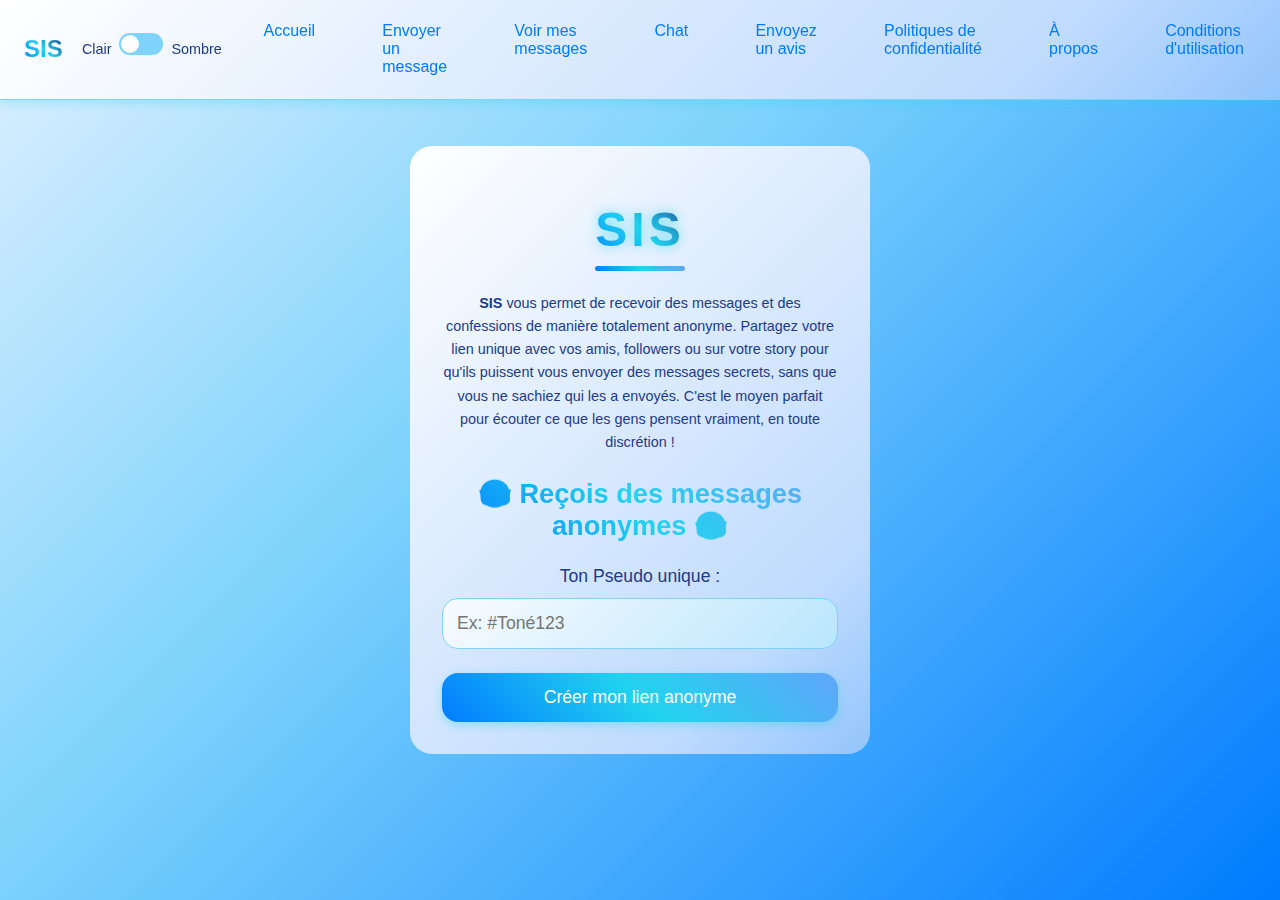
<file: indexe.html>
<!DOCTYPE html>
<html lang="fr">
<head>
<meta name="description" content="SIS vous permet de recevoir des messages et des confessions de manière totalement anonyme. Partagez votre lien unique avec vos amis, followers ou sur votre story pour qu'ils puissent vous envoyer des messages secrets, sans que vous ne sachiez qui les a envoyés. C'est le moyen parfait pour écouter ce que les gens pensent vraiment, en toute discrétion !">
<meta name="keywords" content="anonyme, chat anonyme, discussion privée, messages confidentiels, sécurisé, SIS, Say-It-Safely">
<link rel="canonical" href="https://sis-say-it-safely-pi.vercel.app/">

    <meta name="ppck-ver" content="204c08aa76393ae83ec5eebe573b079b" />
    <meta charset="UTF-8">
    <meta name="viewport" content="width=device-width, initial-scale=1.0">
    <link rel="manifest" href="manifest.json">
    <meta name="theme-color" content="#007bff">
    <title>SIS Anonyme</title>
    <style>
        /* VARIABLES CSS POUR LES MODES */
        :root {
            --body-bg: linear-gradient(135deg, #e0f0ff 0%, #7dd3fc 40%, #007bff 100%); /* Dégradé bleu clair à vif */
            --container-bg: linear-gradient(135deg, #ffffff 0%, #bfdbfe 80%, #93c5fd 100%); /* Dégradé blanc-bleu */
            --text-color: #1e3a8a; /* Bleu foncé pour texte */
            --accent-color: #007bff; /* Bleu principal */
            --accent-hover: #22d3ee; /* Cyan au survol */
            --input-bg: linear-gradient(135deg, #f8fbff 0%, #bae6fd 100%); /* Dégradé input bleu clair */
            --input-border: #7dd3fc; /* Bordure bleu cyan */
            --link-bg: linear-gradient(135deg, #e0f0ff 0%, #93c5fd 100%); /* Dégradé lien bleu */
            --button-bg: linear-gradient(45deg, #007bff 0%, #22d3ee 50%, #60a5fa 100%); /* Dégradé bleu-cyan */
            --title-bg: linear-gradient(45deg, #007bff 0%, #22d3ee 50%, #1e3a8a 100%); /* Dégradé SIS bleu */
        }

        body.dark-mode {
            --body-bg: linear-gradient(135deg, #172554 0%, #1e40af 40%, #1e3a8a 100%); /* Dégradé bleu sombre */
            --container-bg: linear-gradient(135deg, #1e3a8a 0%, #1e40af 80%, #172554 100%); /* Dégradé sombre */
            --text-color: #e0f7ff; /* Texte bleu clair */
            --accent-color: #60a5fa; /* Bleu clair pour mode sombre */
            --accent-hover: #22d3ee; /* Cyan au survol */
            --input-bg: linear-gradient(135deg, #172554 0%, #1e3a8a 100%); /* Dégradé input sombre */
            --input-border: #60a5fa; /* Bordure bleu clair */
            --link-bg: linear-gradient(135deg, #1e3a8a 0%, #172554 100%); /* Dégradé lien sombre */
            --button-bg: linear-gradient(45deg, #60a5fa 0%, #22d3ee 50%, #1e3a8a 100%); /* Dégradé bleu-cyan sombre */
            --title-bg: linear-gradient(45deg, #60a5fa 0%, #22d3ee 50%, #1e3a8a 100%); /* Dégradé SIS sombre */
        }

        /* Style de base */
        * {
            margin: 0;
            padding: 0;
            box-sizing: border-box;
            font-family: 'Inter', -apple-system, BlinkMacSystemFont, sans-serif;
        }

        body {
            background: var(--body-bg);
            color: var(--text-color);
            min-height: 100vh;
            display: flex;
            align-items: center;
            justify-content: center;
            transition: background 0.5s ease;
        }

        /* Conteneur principal */
        .container {
            background: var(--container-bg);
            padding: 2rem;
            border-radius: 22px;
            width: 90%;
            max-width: 460px;
            text-align: center;
            transition: background 0.5s ease;
        }

        /* Titre SIS */
        .sis-title {
            font-size: 3rem;
            letter-spacing: 0.25rem;
            margin-bottom: 1.5rem;
            font-family: 'Inter', sans-serif;
            font-weight: 900;
            text-transform: uppercase;
            background: var(--title-bg);
            -webkit-background-clip: text;
            -webkit-text-fill-color: transparent;
            position: relative;
            display: inline-block;
            text-shadow: 0 0 12px rgba(34, 211, 238, 0.6); /* Glow bleu cyan */
            animation: glow 3.5s ease-in-out infinite alternate, slideIn 1s ease-out;
        }

        @keyframes glow {
            0% { text-shadow: 0 0 12px rgba(34, 211, 238, 0.6); }
            100% { text-shadow: 0 0 18px rgba(96, 165, 250, 0.8); }
        }

        @keyframes slideIn {
            from { transform: translateY(-20px); opacity: 0; }
            to { transform: translateY(0); opacity: 1; }
        }

        .sis-title::after {
            content: '';
            width: 90px;
            height: 5px;
            background: var(--button-bg);
            position: absolute;
            bottom: -14px;
            left: 50%;
            transform: translateX(-50%);
            border-radius: 3px;
            transition: width 0.3s ease;
        }

        .sis-title:hover::after {
            width: 130px;
        }

        /* Titre secondaire */
        h1 {
            font-size: 1.7rem;
            margin: 1.5rem 0;
            color: var(--accent-color);
            font-weight: 600;
            background: var(--button-bg);
            -webkit-background-clip: text;
            -webkit-text-fill-color: transparent;
        }

        /* Label */
        label {
            font-size: 1.1rem;
            color: var(--text-color);
            font-weight: 500;
            margin-bottom: 0.7rem;
            display: block;
        }

        /* Champ de saisie */
        input[type="text"] {
            width: 100%;
            padding: 14px;
            border-radius: 16px;
            border: 1px solid var(--input-border);
            background: var(--input-bg);
            color: var(--text-color);
            font-size: 1.1rem;
            margin-bottom: 1.5rem;
            transition: border-color 0.3s, background 0.3s, box-shadow 0.3s;
        }

        input[type="text"]:focus {
            border-color: var(--accent-color);
            outline: none;
            box-shadow: 0 0 10px rgba(34, 211, 238, 0.4);
        }

        /* Bouton */
        button {
            background: var(--button-bg);
            color: white;
            border: none;
            padding: 14px 20px;
            font-size: 1.1rem;
            border-radius: 16px;
            cursor: pointer;
            font-weight: 500;
            transition: background 0.3s, box-shadow 0.3s;
            width: 100%;
            box-shadow: 0 3px 10px rgba(34, 211, 238, 0.4);
        }

        button:hover {
            background: linear-gradient(45deg, var(--accent-hover), #007bff);
            box-shadow: 0 5px 15px rgba(34, 211, 238, 0.6);
        }

        /* Champ de lien généré */
        #linkOutput {
            background: var(--link-bg);
            color: var(--text-color);
            font-weight: 500;
            width: 100%;
            padding: 14px;
            margin-top: 0.7rem;
            border-radius: 16px;
            border: 1px solid var(--input-border);
            font-size: 1rem;
            transition: border-color 0.3s, background 0.3s, box-shadow 0.3s;
        }

        #linkOutput:focus {
            border-color: var(--accent-color);
            box-shadow: 0 0 10px rgba(34, 211, 238, 0.4);
        }

        /* Navbar */
        .navbar {
            display: flex;
            justify-content: space-between;
            align-items: center;
            padding: 0.7rem 1.5rem;
            background: var(--container-bg);
            color: var(--accent-color);
            position: fixed;
            top: 0;
            left: 0;
            width: 100%;
            z-index: 9999;
            border-bottom: 1px solid var(--input-border);
            box-shadow: 0 3px 10px rgba(34, 211, 238, 0.3);
        }

        .logo {
            font-size: 1.5rem;
            font-weight: 700;
            background: var(--title-bg);
            -webkit-background-clip: text;
            -webkit-text-fill-color: transparent;
        }

        .hamburger {
            font-size: 1.7rem;
            color: var(--accent-color);
            cursor: pointer;
            user-select: none;
            padding: 0.5rem;
        }

        .nav-links {
            list-style: none;
            display: none;
            flex-direction: column;
            background: var(--container-bg);
            width: 100%;
            position: absolute;
            top: 52px;
            left: 0;
            padding: 0.7rem;
            border-top: 1px solid var(--input-border);
        }

        .nav-links.active {
            display: flex;
        }

        .nav-links li {
            margin: 0.4rem 0;
        }

        .nav-links li a {
            display: block;
            color: var(--accent-color);
            text-decoration: none;
            font-weight: 500;
            padding: 0.7rem 1.5rem;
            border-radius: 10px;
            transition: background 0.2s, color 0.2s;
        }

        .nav-links li a:hover {
            background: var(--button-bg);
            color: white;
        }

        /* Mode toggle */
        .mode-toggle {
            display: flex;
            align-items: center;
            margin-left: 0.7rem;
        }

        .switch {
            position: relative;
            display: inline-block;
            width: 44px;
            height: 22px;
        }

        .switch input {
            opacity: 0;
            width: 0;
            height: 0;
        }

        .slider {
            position: absolute;
            cursor: pointer;
            top: 0;
            left: 0;
            right: 0;
            bottom: 0;
            background: var(--input-border);
            transition: 0.3s;
            border-radius: 22px;
        }

        .slider:before {
            position: absolute;
            content: "";
            height: 18px;
            width: 18px;
            left: 2px;
            bottom: 2px;
            background: white;
            transition: 0.3s;
            border-radius: 50%;
        }

        input:checked + .slider {
            background: var(--button-bg);
        }

        input:checked + .slider:before {
            transform: translateX(22px);
        }

        .mode-label {
            color: var(--text-color);
            font-size: 0.9rem;
            margin: 0 0.5rem;
        }

        /* Bannière d'installation */
        .banner {
            position: fixed;
            bottom: 0;
            left: 0;
            right: 0;
            background: var(--button-bg);
            color: white;
            text-align: center;
            padding: 0.7rem;
            display: none;
            z-index: 9999;
            box-shadow: 0 -3px 10px rgba(34, 211, 238, 0.3);
        }

        .banner p {
            display: inline;
            margin: 0;
            font-size: 0.9rem;
        }

        #installBtn {
            margin-left: 0.7rem;
            padding: 0.5rem 1rem;
            background: var(--container-bg);
            color: var(--accent-color);
            border: none;
            border-radius: 10px;
            cursor: pointer;
            font-weight: 500;
            transition: background 0.3s, color 0.3s;
        }

        #installBtn:hover {
            background: var(--accent-hover);
            color: white;
        }

        /* Description */
        .description {
            font-size: 1rem;
            margin: 1.5rem 0;
            line-height: 1.6;
            color: var(--text-color);
        }

        /* Footer */
        .container p {
            font-size: 0.9rem;
            margin: 0.7rem 0 0;
            color: var(--text-color);
        }

        /* Responsivité */
        @media (min-width: 768px) {
            .hamburger {
                display: none;
            }
            .nav-links {
                display: flex;
                flex-direction: row;
                position: static;
                width: auto;
                border-top: none;
                padding: 0;
                background: none;
            }
            .nav-links li {
                margin: 0 0.6rem;
            }
        }

        @media (max-width: 600px) {
            .sis-title {
                font-size: 2.4rem;
            }
            h1 {
                font-size: 1.5rem;
            }
            input[type="text"], button, #linkOutput {
                font-size: 0.95rem;
                padding: 12px;
            }
            .mode-label {
                font-size: 0.85rem;
            }
        }
    </style>
</head>
<body>
    <!-- Bannière d'installation PWA -->
    <div id="installBanner" class="banner">
        <p>Installe SIS sur ton écran d'accueil !</p>
        <button id="installBtn">📲 Installer</button>
    </div>

    <nav class="navbar">
        <div class="logo">SIS</div>
        <div class="mode-toggle">
            <span class="mode-label">Clair</span>
            <label class="switch">
                <input type="checkbox" id="mode-toggle-checkbox">
                <span class="slider"></span>
            </label>
            <span class="mode-label">Sombre</span>
        </div>
        <div class="hamburger" id="hamburger">&#9776;</div>
        <ul class="nav-links" id="navLinks">
            <li><a href="index.html">Accueil</a></li>
            <li><a href="envoyer.html">Envoyer un message</a></li>
            <li><a href="voir.html">Voir mes messages</a></li>
            <li><a href="chatanonyme.html">Chat</a></li>
            <li><a href="avis.html">Envoyez un avis</a></li>
            <li><a href="politiques.html">Politiques de confidentialité</a></li>
            <li><a href="propos.html">À propos</a></li>
            <li><a href="conditions.html">Conditions d'utilisation</a></li>
        </ul>
    </nav>

    <div class="container">
        <h1 class="sis-title">SIS</h1>
        <p class="description">
            <strong>SIS</strong> vous permet de recevoir des messages et des confessions de manière totalement anonyme. Partagez votre lien unique avec vos amis, followers ou sur votre story pour qu'ils puissent vous envoyer des messages secrets, sans que vous ne sachiez qui les a envoyés. C'est le moyen parfait pour écouter ce que les gens pensent vraiment, en toute discrétion !
        </p>
        <h1>🫣 Reçois des messages anonymes 🫣</h1>
        <label for="pseudo">Ton Pseudo unique :</label>
        <input type="text" id="pseudo" placeholder="Ex: #Toné123">
        <button id="generateLink">Créer mon lien anonyme</button>
        <div id="resultLink" style="display: none;">
            <p>Voici ton lien 👇</p>
            <input type="text" id="linkOutput" readonly>
            <button id="copyBtn">Copier le lien</button>
            <p><strong>SIS</strong></p>
            <p><strong>GBAGUIDI Exaucé</strong> Tous droits réservés ©2025</p>
        </div>
    </div>

    <script>
        let deferredPrompt;
        const installBanner = document.getElementById("installBanner");
        const installBtn = document.getElementById("installBtn");

        window.addEventListener("beforeinstallprompt", (e) => {
            e.preventDefault();
            deferredPrompt = e;
            installBanner.style.display = "block";
        });

        if ("serviceWorker" in navigator) {
            navigator.serviceWorker.register("sw.js")
                .then(() => console.log("Service Worker enregistré ✅"))
                .catch(err => console.error("Erreur SW:", err));
        }

        installBtn.addEventListener("click", () => {
            installBanner.style.display = "none";
            deferredPrompt.prompt();
            deferredPrompt.userChoice.then((choiceResult) => {
                if (choiceResult.outcome === "accepted") {
                    console.log("Utilisateur a installé SIS ✅");
                } else {
                    console.log("Utilisateur a annulé l'installation ❌");
                }
                deferredPrompt = null;
            });
        });

        window.addEventListener("appinstalled", () => {
            console.log("SIS a été installé 📲🤩");
        });

        const hamburger = document.getElementById('hamburger');
        const navLinks = document.getElementById('navLinks');
        const modeToggle = document.getElementById('mode-toggle-checkbox');
        const body = document.body;

        function applyMode(isDarkMode) {
            if (isDarkMode) {
                body.classList.add('dark-mode');
            } else {
                body.classList.remove('dark-mode');
            }
        }

        const savedMode = localStorage.getItem('mode');
        if (savedMode === 'dark') {
            modeToggle.checked = true;
            applyMode(true);
        }

        modeToggle.addEventListener('change', () => {
            if (modeToggle.checked) {
                localStorage.setItem('mode', 'dark');
                applyMode(true);
            } else {
                localStorage.setItem('mode', 'light');
                applyMode(false);
            }
        });

        hamburger.addEventListener('click', () => {
            navLinks.classList.toggle('active');
        });

        document.getElementById("generateLink").addEventListener("click", () => {
            const pseudo = document.getElementById("pseudo").value.trim();
            if (pseudo === "") {
                alert("Entre un pseudo valide !");
                return;
            }
            const baseURL = "Envoie moi un message anonyme avec SIS 🤫📨 https://sis-send.vercel.app/index.html";
            const finalLink = `${baseURL}?to=${encodeURIComponent(pseudo)}`;
            document.getElementById("resultLink").style.display = "block";
            document.getElementById("linkOutput").value = finalLink;
        });

        document.getElementById("copyBtn").addEventListener("click", () => {
            const link = document.getElementById("linkOutput");
            link.select();
            link.setSelectionRange(0, 99999);
            navigator.clipboard.writeText(link.value);
            alert("Lien copié 🤩💙 Envoie ton lien à tes ami(e)s 😉🫵");
        });
    </script>
</body>
</html>
</file>
